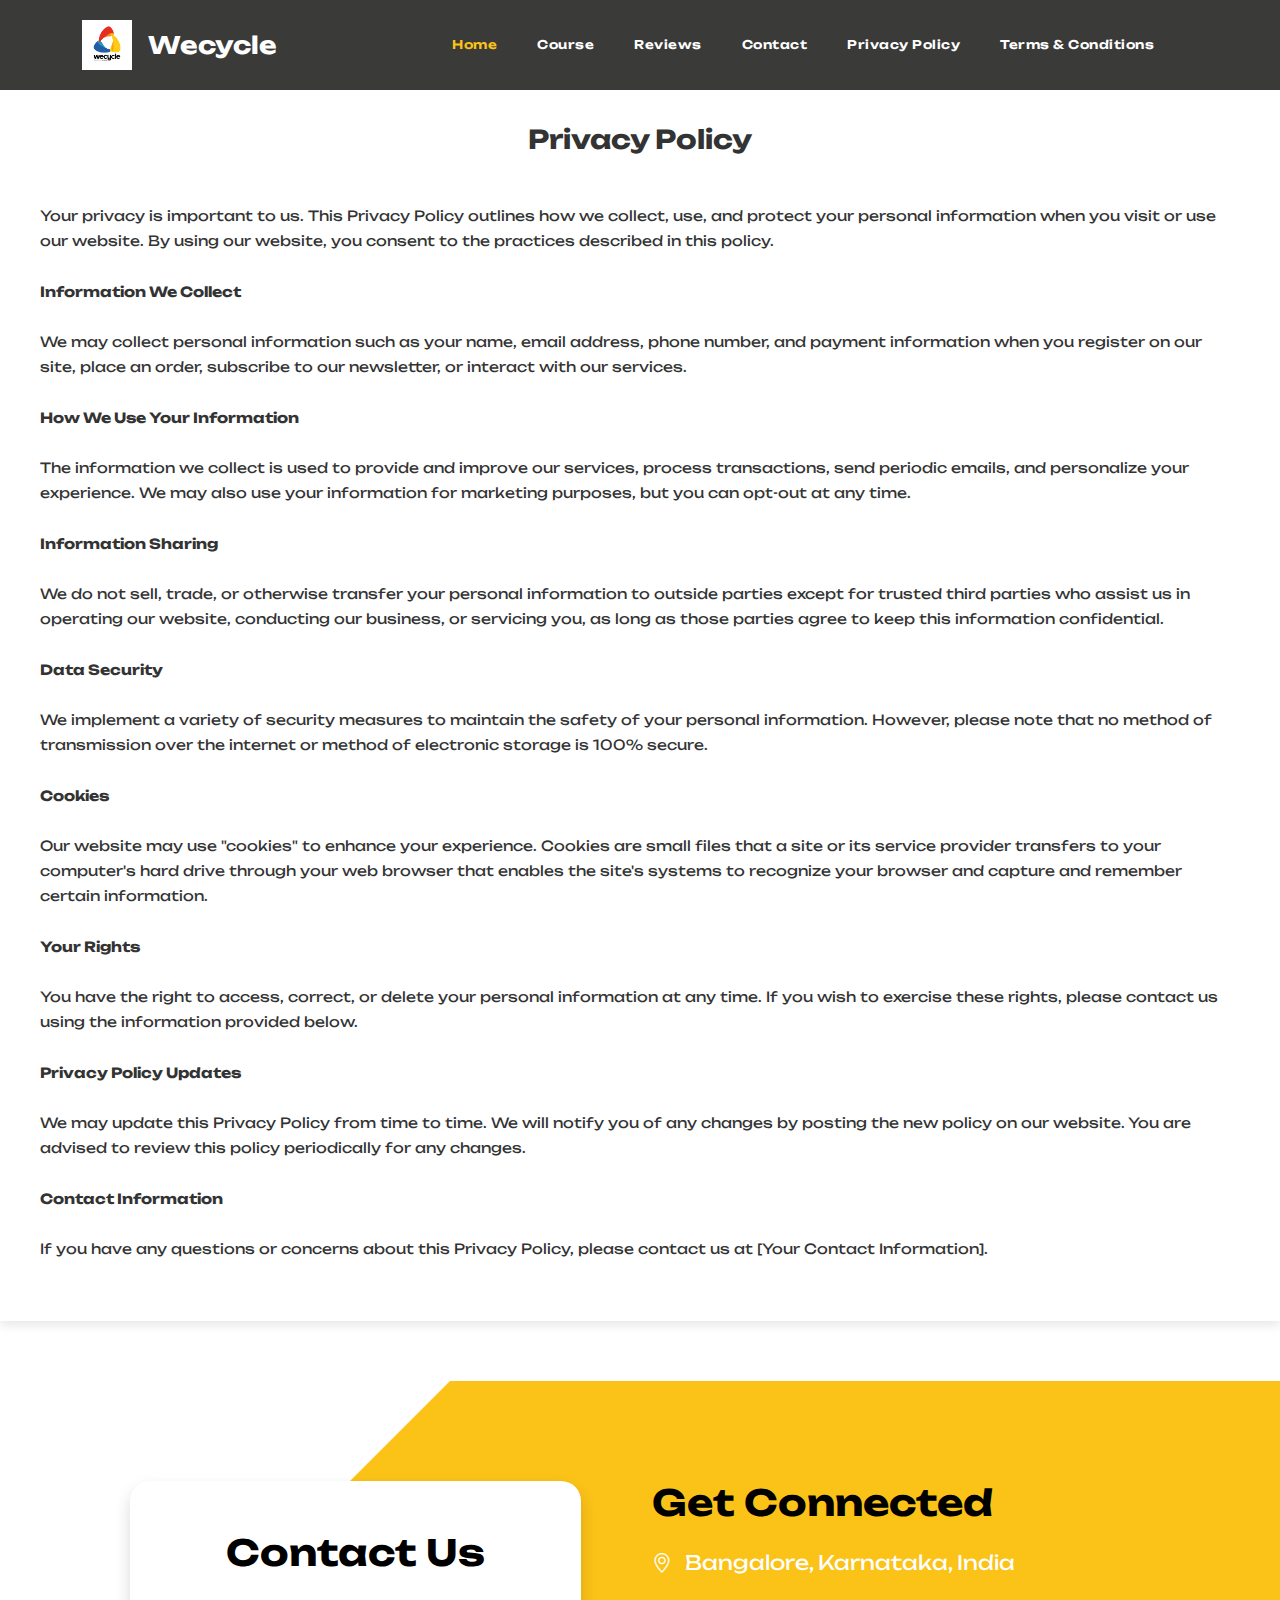
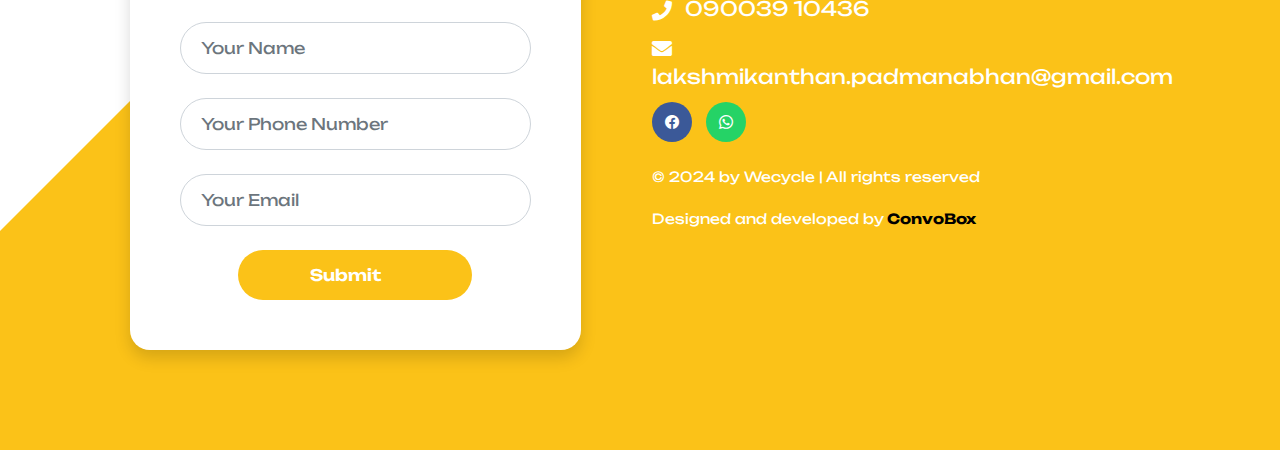
<file: privacy-policy.html>
<!doctype html>
<html lang="en">
    <head>
        <meta charset="utf-8">
        <meta name="viewport" content="width=device-width, initial-scale=1">

        <meta name="description" content="">
        <meta name="author" content="">

        <title> Privacy Policy | Wecycle EduTech</title>
        <link rel="stylesheet" href="https://cdnjs.cloudflare.com/ajax/libs/font-awesome/5.15.3/css/all.min.css">
        <link rel="icon" href="./images/round.png" type="image/x-icon">

        <script type="text/javascript" src="https://cdn.emailjs.com/dist/email.min.js"></script>

        <!-- CSS FILES -->        
        <link rel="preconnect" href="https://fonts.googleapis.com">
        
        <link rel="preconnect" href="https://fonts.gstatic.com" crossorigin>

        <link href="https://fonts.googleapis.com/css2?family=Unbounded:wght@300;400;600;700&display=swap" rel="stylesheet">

        <link href="css/bootstrap.min.css" rel="stylesheet">

        <link href="css/bootstrap-icons.css" rel="stylesheet">

        <link href="css/templatemo-ebook-landing.css" rel="stylesheet">

    </head>
    
    <body>

        <main>

            <nav class="navbar navbar-expand-lg" style="background-color: #3A3A38;">
                <div class="container">
                    <a class="navbar-brand custom-navbar-brand" href="/">
                        <div class="custom-logo">
                            <img src="./images/wecycle.png" alt="Wecycle Logo">
                        </div> 
                    </a>
                    <span class="custom-text">Wecycle</span>

                    
    
                    <button class="navbar-toggler" type="button" data-bs-toggle="collapse" data-bs-target="#navbarNav" aria-controls="navbarNav" aria-expanded="false" aria-label="Toggle navigation">
                        <span class="navbar-toggler-icon"></span>
                    </button>
    
                    <div class="collapse navbar-collapse" id="navbarNav">
                        <ul class="navbar-nav ms-lg-auto me-lg-4">
                            <li class="nav-item">
                                <a class="nav-link click" href="/">Home</a>
                            </li>
    
                            <li class="nav-item">
                                <a class="nav-link click" href="/#course">Course</a>
                            </li>

                        
                            <li class="nav-item">
                                <a class="nav-link click" href="/#reviews">Reviews</a>
                            </li>
                            <li class="nav-item">
                                <a class="nav-link click-scroll" href="#contact">Contact</a>
                            </li>
                            <li class="nav-item">
                                <a class="nav-link click-scroll" href="#privacy-policy">Privacy Policy</a>
                            </li>
                            <li class="nav-item">
                                <a class="nav-link click" href="/terms-conditions.html">Terms & Conditions</a>
                            </li>

                            
                        </ul>

                        <!-- <div class="d-none d-lg-block">
                            <a href="#" class="btn custom-btn custom-border-btn btn-naira btn-inverted">
                                <i class="btn-icon bi-cloud-download"></i>
                                <span>Download</span>
                            </a>
                        </div> -->
                    </div>
                </div>
            </nav>
            

            
       
            <br>
            <section class="custom-privacy-section section-padding" id="privacy-policy">
                <div class="custom-container">
                    <div class="custom-row text-center mb-5">
                        <h2 class="custom-title">Privacy Policy</h2>
                    </div>
                    <div class="custom-content">
                        <p>
                            Your privacy is important to us. This Privacy Policy outlines how we collect, use, and protect your personal information when you visit or use our website. By using our website, you consent to the practices described in this policy.
                            <br><br>
                            <strong>Information We Collect</strong>
                            <br><br>
                            We may collect personal information such as your name, email address, phone number, and payment information when you register on our site, place an order, subscribe to our newsletter, or interact with our services.
                            <br><br>
                            <strong>How We Use Your Information</strong>
                            <br><br>
                            The information we collect is used to provide and improve our services, process transactions, send periodic emails, and personalize your experience. We may also use your information for marketing purposes, but you can opt-out at any time.
                            <br><br>
                            <strong>Information Sharing</strong>
                            <br><br>
                            We do not sell, trade, or otherwise transfer your personal information to outside parties except for trusted third parties who assist us in operating our website, conducting our business, or servicing you, as long as those parties agree to keep this information confidential.
                            <br><br>
                            <strong>Data Security</strong>
                            <br><br>
                            We implement a variety of security measures to maintain the safety of your personal information. However, please note that no method of transmission over the internet or method of electronic storage is 100% secure.
                            <br><br>
                            <strong>Cookies</strong>
                            <br><br>
                            Our website may use "cookies" to enhance your experience. Cookies are small files that a site or its service provider transfers to your computer's hard drive through your web browser that enables the site's systems to recognize your browser and capture and remember certain information.
                            <br><br>
                            <strong>Your Rights</strong>
                            <br><br>
                            You have the right to access, correct, or delete your personal information at any time. If you wish to exercise these rights, please contact us using the information provided below.
                            <br><br>
                            <strong>Privacy Policy Updates</strong>
                            <br><br>
                            We may update this Privacy Policy from time to time. We will notify you of any changes by posting the new policy on our website. You are advised to review this policy periodically for any changes.
                            <br><br>
                            <strong>Contact Information</strong>
                            <br><br>
                            If you have any questions or concerns about this Privacy Policy, please contact us at [Your Contact Information].
                        </p>
                    </div>
                </div>
            </section>
            
            <section class="contact-section section-padding" id="contact">
                <div class="container">
                    <div class="row">
                        <div class="col-lg-5 col-12 mx-auto">
                            <form class="custom-form ebook-download-form bg-white shadow" id="contact-form" method="post" role="form">
                                <div class="text-center mb-5">
                                    <h2 class="mb-1">Contact Us</h2>
                                </div>
                                <div class="ebook-download-form-body">
                                    <div class="input-group mb-4">
                                        <input type="text" name="ebook-form-name" id="ebook-form-name" class="form-control" aria-label="ebook-form-name" aria-describedby="basic-addon1" placeholder="Your Name" required>
                                        <span class="input-group-text" id="basic-addon1">
                                            <i class="custom-form-icon bi-person"></i>
                                        </span>
                                    </div>
                                    <div class="input-group mb-4">
                                        <input type="tel" name="ebook-phone" id="ebook-phone" class="form-control" aria-label="ebook-form-phone" placeholder="Your Phone Number" required>
                                        <span class="input-group-text" id="basic-addon3">
                                            <i class="custom-form-icon bi-telephone"></i>
                                        </span>
                                    </div>
                                    <div class="input-group mb-4">
                                        <input type="email" name="ebook-email" id="ebook-email" pattern="[^ @]*@[^ @]*" class="form-control" placeholder="Your Email" aria-label="ebook-form-email" aria-describedby="basic-addon2" required="">
                                        <span class="input-group-text" id="basic-addon2">
                                            <i class="custom-form-icon bi-envelope"></i>
                                        </span>
                                    </div>
                                    <div class="col-lg-8 col-md-10 col-8 mx-auto">
                                        <button type="submit" class="form-control">Submit</button>
                                    </div>
                                    <div id="response-message" class="text-center mt-3" style="display: none;"></div>
                                    
                                </div>
                            </form>
                        </div>
                        
                        <div class="col-lg-6 col-12">
                            <h2 class="mb-4">Get Connected</h2>
                            <p class="mb-3">
                                <i class="bi-geo-alt me-2"></i>
                                Bangalore, Karnataka, India
                            </p>
                            <p class="contact-item mb-2">
                                <a href="tel:09003910436" class="contact-link">
                                    <i class="fas fa-phone"></i> 090039 10436
                                </a>
                            </p>
                            <p class="contact-item">
                                <a href="mailto:lakshmikanthan.padmanabhan@gmail.com" class="contact-link">
                                    <i class="fas fa-envelope"></i> lakshmikanthan.padmanabhan@gmail.com
                                </a>
                            </p>
                            <ul class="social-icon mb-4">
                                <li class="social-icon-item">
                                    <a href="https://www.facebook.com/profile.php?id=61564137404492" target="_blank" class="social-icon-link bi-facebook"></a>
                                </li>
                                <li class="social-icon-item">
                                    <a href="https://wa.me/919003910436" target="_blank" class="social-icon-link bi-whatsapp"></a>
                                </li>
                            </ul>
                            <p class="copyright-text">© 2024 by Wecycle | All rights reserved
                            <br><br><a>Designed and developed by</a><a href="https://www.convobox.in/" target="_blank"><strong>&nbsp;ConvoBox</strong></a></p>
                        </div>
                    </div>
                </div>
            </section>
            
            
            
            

        </main>

        <!-- JAVASCRIPT FILES -->
        <script src="js/jquery.min.js"></script>
        <script src="js/bootstrap.bundle.min.js"></script>
        <script src="js/jquery.sticky.js"></script>
        <script src="js/click-scroll.js"></script>
        <script src="js/custom.js"></script>
        <script>
            (function() {
                emailjs.init('Hi3XRD7qHYJsboxQB'); // Replace with your user ID from EmailJS
            })();
            
            document.getElementById('contact-form').addEventListener('submit', function(event) {
                event.preventDefault(); // Prevent the form from submitting the default way
            
                // Send email using EmailJS
                emailjs.sendForm('service_vlzjw29', 'template_gh83cmg', this)
                    .then(function() {
                        // Display success message
                        var responseMessage = document.getElementById('response-message');
                        responseMessage.style.display = 'block';
                        responseMessage.innerHTML = 'Message sent successfully!';
                        responseMessage.style.color = 'green'; // You can change the color as needed
                        
                        // Optionally reset the form
                        document.getElementById('contact-form').reset();
                    }, function(error) {
                        // Display error message
                        var responseMessage = document.getElementById('response-message');
                        responseMessage.style.display = 'block';
                        responseMessage.innerHTML = 'Failed to send message. Please try again.';
                        responseMessage.style.color = 'red'; // You can change the color as needed
                    });
            });
            </script>
            
        
    

    </body>
</html>
</file>
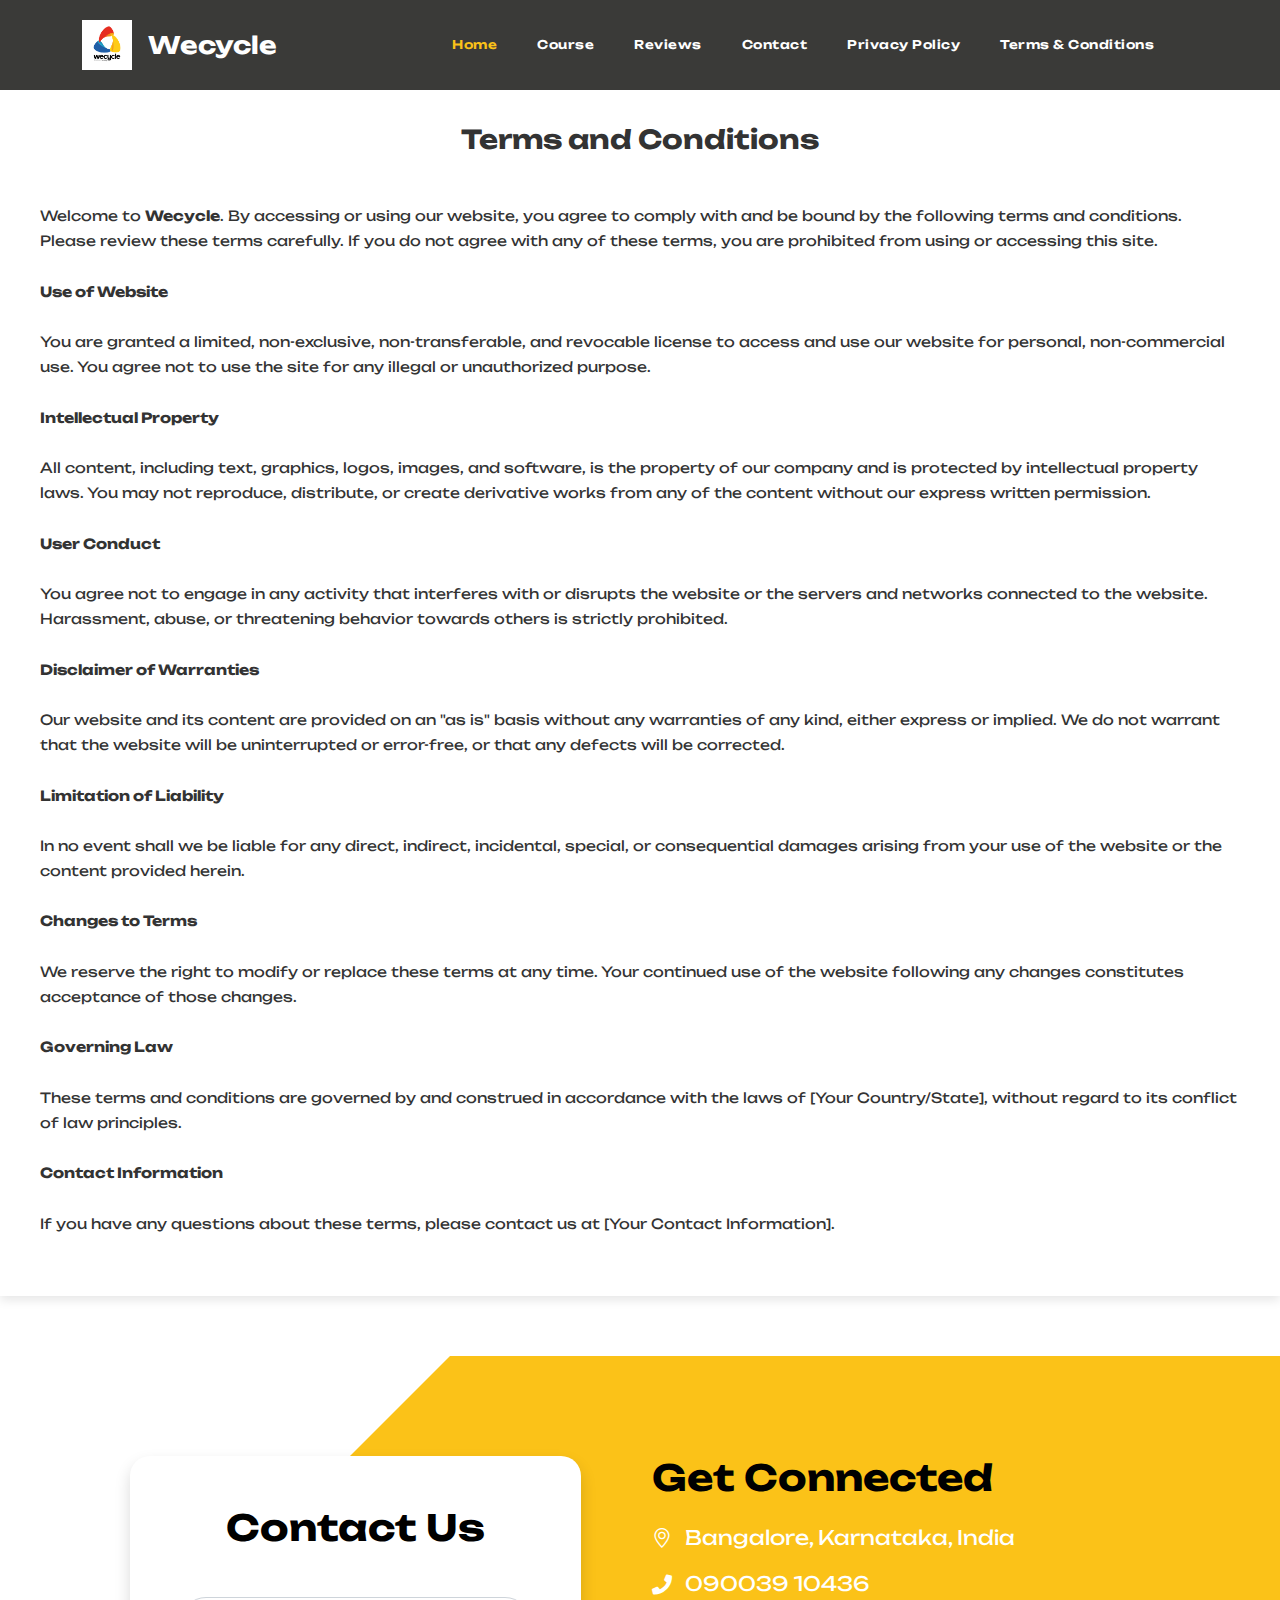
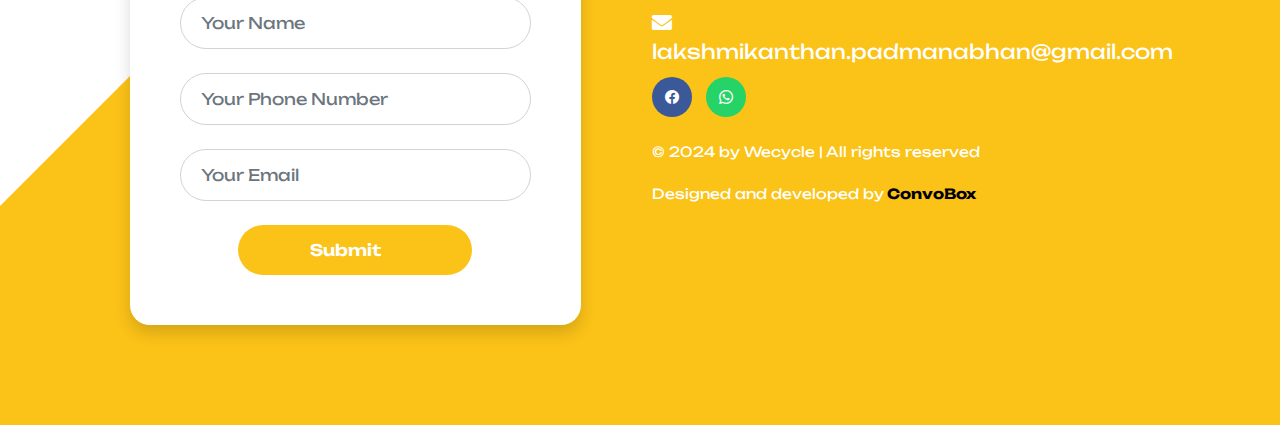
<file: terms-conditions.html>
<!doctype html>
<html lang="en">
    <head>
        <meta charset="utf-8">
        <meta name="viewport" content="width=device-width, initial-scale=1">

        <meta name="description" content="">
        <meta name="author" content="">

        <title> Terms and Conditions | Wecycle EduTech</title>
        <link rel="stylesheet" href="https://cdnjs.cloudflare.com/ajax/libs/font-awesome/5.15.3/css/all.min.css">
        <link rel="icon" href="./images/round.png" type="image/x-icon">

        <script type="text/javascript" src="https://cdn.emailjs.com/dist/email.min.js"></script>

        <!-- CSS FILES -->        
        <link rel="preconnect" href="https://fonts.googleapis.com">
        
        <link rel="preconnect" href="https://fonts.gstatic.com" crossorigin>

        <link href="https://fonts.googleapis.com/css2?family=Unbounded:wght@300;400;600;700&display=swap" rel="stylesheet">

        <link href="css/bootstrap.min.css" rel="stylesheet">

        <link href="css/bootstrap-icons.css" rel="stylesheet">

        <link href="css/templatemo-ebook-landing.css" rel="stylesheet">

    </head>
    
    <body>

        <main>

            <nav class="navbar navbar-expand-lg" style="background-color: #3A3A38;">
                <div class="container">
                    <a class="navbar-brand custom-navbar-brand" href="index.html">
                        <div class="custom-logo">
                            <img src="./images/wecycle.png" alt="Wecycle Logo">
                        </div> 
                    </a>
                    <span class="custom-text">Wecycle</span>

                    
    
                    <button class="navbar-toggler" type="button" data-bs-toggle="collapse" data-bs-target="#navbarNav" aria-controls="navbarNav" aria-expanded="false" aria-label="Toggle navigation">
                        <span class="navbar-toggler-icon"></span>
                    </button>
    
                    <div class="collapse navbar-collapse" id="navbarNav">
                        <ul class="navbar-nav ms-lg-auto me-lg-4">
                            <li class="nav-item">
                                <a class="nav-link click" href="/">Home</a>
                            </li>
    
                            <li class="nav-item">
                                <a class="nav-link click" href="/#course">Course</a>
                            </li>

                            
                            <li class="nav-item">
                                <a class="nav-link click" href="/#reviews">Reviews</a>
                            </li>
                            <li class="nav-item">
                                <a class="nav-link click-scroll" href="#contact">Contact</a>
                            </li>
                            <li class="nav-item">
                                <a class="nav-link click" href="/privacy-policy.html">Privacy Policy</a>
                            </li>
                            <li class="nav-item">
                                <a class="nav-link click-scroll" href="#terms">Terms & Conditions</a>
                            </li>

                            
                        </ul>

                </div>
            </nav>
            

           <br>
            <section class="custom-privacy-section section-padding" id="terms">
                <div class="custom-container">
                    <div class="custom-row text-center mb-5">
                        <h2 class="custom-title">Terms and Conditions</h2>
                    </div>
                    <div class="custom-content">
                        <p>
                            Welcome to <strong>Wecycle</strong>. By accessing or using our website, you agree to comply with and be bound by the following terms and conditions. Please review these terms carefully. If you do not agree with any of these terms, you are prohibited from using or accessing this site.
                            <br><br>
                            <strong>Use of Website</strong>
                            <br><br>
                            You are granted a limited, non-exclusive, non-transferable, and revocable license to access and use our website for personal, non-commercial use. You agree not to use the site for any illegal or unauthorized purpose.
                            <br><br>
                            <strong>Intellectual Property</strong>
                            <br><br>
                            All content, including text, graphics, logos, images, and software, is the property of our company and is protected by intellectual property laws. You may not reproduce, distribute, or create derivative works from any of the content without our express written permission.
                            <br><br>
                            <strong>User Conduct</strong>
                            <br><br>
                            You agree not to engage in any activity that interferes with or disrupts the website or the servers and networks connected to the website. Harassment, abuse, or threatening behavior towards others is strictly prohibited.
                            <br><br>
                            <strong>Disclaimer of Warranties</strong>
                            <br><br>
                            Our website and its content are provided on an "as is" basis without any warranties of any kind, either express or implied. We do not warrant that the website will be uninterrupted or error-free, or that any defects will be corrected.
                            <br><br>
                            <strong>Limitation of Liability</strong>
                            <br><br>
                            In no event shall we be liable for any direct, indirect, incidental, special, or consequential damages arising from your use of the website or the content provided herein.
                            <br><br>
                            <strong>Changes to Terms</strong>
                            <br><br>
                            We reserve the right to modify or replace these terms at any time. Your continued use of the website following any changes constitutes acceptance of those changes.
                            <br><br>
                            <strong>Governing Law</strong>
                            <br><br>
                            These terms and conditions are governed by and construed in accordance with the laws of [Your Country/State], without regard to its conflict of law principles.
                            <br><br>
                            <strong>Contact Information</strong>
                            <br><br>
                            If you have any questions about these terms, please contact us at [Your Contact Information].
                        </p>
                    </div>
                </div>
            </section>
            
            <section class="contact-section section-padding" id="contact">
                <div class="container">
                    <div class="row">
                        <div class="col-lg-5 col-12 mx-auto">
                            <form class="custom-form ebook-download-form bg-white shadow" id="contact-form" method="post" role="form">
                                <div class="text-center mb-5">
                                    <h2 class="mb-1">Contact Us</h2>
                                </div>
                                <div class="ebook-download-form-body">
                                    <div class="input-group mb-4">
                                        <input type="text" name="ebook-form-name" id="ebook-form-name" class="form-control" aria-label="ebook-form-name" aria-describedby="basic-addon1" placeholder="Your Name" required>
                                        <span class="input-group-text" id="basic-addon1">
                                            <i class="custom-form-icon bi-person"></i>
                                        </span>
                                    </div>
                                    <div class="input-group mb-4">
                                        <input type="tel" name="ebook-phone" id="ebook-phone" class="form-control" aria-label="ebook-form-phone" placeholder="Your Phone Number" required>
                                        <span class="input-group-text" id="basic-addon3">
                                            <i class="custom-form-icon bi-telephone"></i>
                                        </span>
                                    </div>
                                    <div class="input-group mb-4">
                                        <input type="email" name="ebook-email" id="ebook-email" pattern="[^ @]*@[^ @]*" class="form-control" placeholder="Your Email" aria-label="ebook-form-email" aria-describedby="basic-addon2" required="">
                                        <span class="input-group-text" id="basic-addon2">
                                            <i class="custom-form-icon bi-envelope"></i>
                                        </span>
                                    </div>
                                    <div class="col-lg-8 col-md-10 col-8 mx-auto">
                                        <button type="submit" class="form-control">Submit</button>
                                    </div>
                                    <div id="response-message" class="text-center mt-3" style="display: none;"></div>
                                    
                                </div>
                            </form>
                        </div>
                        
                        <div class="col-lg-6 col-12">
                            <h2 class="mb-4">Get Connected</h2>
                            <p class="mb-3">
                                <i class="bi-geo-alt me-2"></i>
                                Bangalore, Karnataka, India
                            </p>
                            <p class="contact-item mb-2">
                                <a href="tel:09003910436" class="contact-link">
                                    <i class="fas fa-phone"></i> 090039 10436
                                </a>
                            </p>
                            <p class="contact-item">
                                <a href="mailto:lakshmikanthan.padmanabhan@gmail.com" class="contact-link">
                                    <i class="fas fa-envelope"></i> lakshmikanthan.padmanabhan@gmail.com
                                </a>
                            </p>
                            <ul class="social-icon mb-4">
                                <li class="social-icon-item">
                                    <a href="https://www.facebook.com/profile.php?id=61564137404492" target="_blank" class="social-icon-link bi-facebook"></a>
                                </li>
                                <li class="social-icon-item">
                                    <a href="https://wa.me/919003910436" target="_blank" class="social-icon-link bi-whatsapp"></a>
                                </li>
                            </ul>
                            <p class="copyright-text">© 2024 by Wecycle | All rights reserved
                            <br><br><a>Designed and developed by</a><a href="https://www.convobox.in/" target="_blank"><strong>&nbsp;ConvoBox</strong></a></p>
                        </div>
                    </div>
                </div>
            </section>
            
            
            
            

        </main>

        <!-- JAVASCRIPT FILES -->
        <script src="js/jquery.min.js"></script>
        <script src="js/bootstrap.bundle.min.js"></script>
        <script src="js/jquery.sticky.js"></script>
        <script src="js/click-scroll.js"></script>
        <script src="js/custom.js"></script>
        <script>
            (function() {
                emailjs.init('Hi3XRD7qHYJsboxQB'); // Replace with your user ID from EmailJS
            })();
            
            document.getElementById('contact-form').addEventListener('submit', function(event) {
                event.preventDefault(); // Prevent the form from submitting the default way
            
                // Send email using EmailJS
                emailjs.sendForm('service_vlzjw29', 'template_gh83cmg', this)
                    .then(function() {
                        // Display success message
                        var responseMessage = document.getElementById('response-message');
                        responseMessage.style.display = 'block';
                        responseMessage.innerHTML = 'Message sent successfully!';
                        responseMessage.style.color = 'green'; // You can change the color as needed
                        
                        // Optionally reset the form
                        document.getElementById('contact-form').reset();
                    }, function(error) {
                        // Display error message
                        var responseMessage = document.getElementById('response-message');
                        responseMessage.style.display = 'block';
                        responseMessage.innerHTML = 'Failed to send message. Please try again.';
                        responseMessage.style.color = 'red'; // You can change the color as needed
                    });
            });
            </script>
            
        
    

    </body>
</html>
</file>
<file: css/templatemo-ebook-landing.css>
/*

TemplateMo 588 ebook landing

https://templatemo.com/tm-588-ebook-landing

*/

/*---------------------------------------
  CUSTOM PROPERTIES ( VARIABLES )             
-----------------------------------------*/
:root {
  --white-color:                  #ffffff;
  --primary-color:                #fbc218;
  --secondary-color:              #E9C46A;
  --section-bg-color:             #f0f8ff;
  --custom-btn-bg-color:          #fbc218;
  --custom-btn-bg-hover-color:    #dc7d33;
  --dark-color:                   #000000;
  --p-color:                      #717275;
  --link-hover-color:             #dc7d33;

  --body-font-family:             'Unbounded', sans-serif;

  --h1-font-size:                 42px;
  --h2-font-size:                 36px;
  --h3-font-size:                 28px;
  --h4-font-size:                 24px;
  --h5-font-size:                 22px;
  --h6-font-size:                 20px;
  --p-font-size:                  16px;
  --menu-font-size:               12px;
  --btn-font-size:                14px;
  --copyright-font-size:          14px;

  --border-radius-large:          100px;
  --border-radius-medium:         20px;
  --border-radius-small:          10px;

  --font-weight-light:            300;
  --font-weight-normal:           400;
  --font-weight-semibold:         600;
  --font-weight-bold:             700;
}

body {
  background-color: var(--white-color);
  font-family: var(--body-font-family); 
}

.txt{
  font-size: 15px;
}
.logo img {
  height: 45px; /* Adjust the height to your preference */
  width: auto; /* Maintain aspect ratio */
  margin-right: 10px; /* Space between the logo and text */
  border-radius: 5px; /* Optional: Adds rounded corners */
}
/*---------------------------------------
  TYPOGRAPHY               
-----------------------------------------*/

h2,
h4,
h5,
h6 {
  color: var(--dark-color);
}
h3{
  color: white;
}
h1,
h2,
h3,
h4,
h5,
h6 {
  font-weight: var(--font-weight-semibold);
}

h1 {
  font-size: var(--h1-font-size);
  font-weight: var(--font-weight-bold);
}

h2 {
  font-size: var(--h2-font-size);
  font-weight: var(--font-weight-bold);
}

h3 {
  font-size: var(--h3-font-size);
}

h4 {
  font-size: var(--h4-font-size);
}

h5 {
  font-size: var(--h5-font-size);
}

h6 {
  color: var(--secondary-color);
  font-size: var(--h6-font-size);
}

p {
  color: var(--p-color);
  font-size: var(--p-font-size);
  font-weight: var(--font-weight-normal);
}

ul li {
  color: var(--p-color);
  font-size: var(--p-font-size);
  font-weight: var(--font-weight-normal);
}

a, 
button {
  touch-action: manipulation;
  transition: all 0.3s;
}

a {
  display: inline-block;
  color: black;
  text-decoration: none;
}

a:hover {
  color: black;
}

b,
strong {
  font-weight: var(--font-weight-bold);
}


/*---------------------------------------
  SECTION               
-----------------------------------------*/
.section-padding {
  padding-top: 100px;
  padding-bottom: 100px;
}

::selection {
  background-color: var(--secondary-color);
  color: var(--white-color);
}


/*---------------------------------------
  AVATAR IMAGE               
-----------------------------------------*/
.avatar-image {
  border: 4px solid var(--white-color);
  border-radius: 100px;
  width: 60px;
  height: 60px;
  object-fit: cover;
}

.avatar-image-left {
  position: relative;
  left: -10px;
}

.avatar-image-left + .avatar-image-left {
  left: -20px;
}

.avatar-image-left + .avatar-image-left + .avatar-image-left {
  left: -30px;
}

.avatar-image-left + .avatar-image-left + .avatar-image-left + .avatar-image-left {
  left: -40px;
}

.avatar-group,
.reviews-group {
  position: relative;
  z-index: 22;
}

.reviews-group {
  display: inline-block;
  vertical-align: top;
}

.reviews-group strong {
  font-size: var(--h3-font-size);
  margin-right: 10px;
}


/*---------------------------------------
  CUSTOM LINK              
-----------------------------------------*/
.link {
  cursor: pointer;
  position: relative;
  white-space: nowrap;
  color: var(--white-color);
}

.link::before,
.link::after {
  position: absolute;
  width: 100%;
  height: 1px;
  background: currentColor;
  top: 100%;
  left: 0;
  pointer-events: none;
}

.link::before {
  content: '';
}

.link--kale::before {
  height: 10px;
  top: 100%;
  opacity: 0;
}

.link--kale:hover::before {
  opacity: 1;
  animation: lineUp 0.3s ease forwards;
}

@keyframes lineUp {
    0% {
      transform-origin: 50% 100%;
      transform: scale3d(1, 0.045, 1);
    }

    50% {
      transform-origin: 50% 100%;
      transform: scale3d(1, 1, 1);
    }

    51% {
      transform-origin: 50% 0%;
      transform: scale3d(1, 1, 1);
    }

    100% {
      transform-origin: 50% 0%;
      transform: scale3d(1, 0.045, 1);
    }
}

.link--kale::after {
    content: '';
    transition: opacity 0.3s;
    opacity: 0;
    transition-delay: 0s;
}

.link--kale:hover::after {
    opacity: 1;
    transition-delay: 0.3s;
}

.disc{
  color: black;
}

/*---------------------------------------
  CUSTOM BUTTON               
-----------------------------------------*/
.custom-btn {
  background: var(--custom-btn-bg-color);
  border: 2px solid transparent;
  border-radius: var(--border-radius-large);
  color: black;
  font-size: var(--btn-font-size);
  font-weight: var(--font-weight-semibold);
  line-height: normal;
  transition: all 0.3s;
  padding: 10px 20px;
}

.custom-btn:hover {
  background: var(--custom-btn-bg-hover-color);
  color: var(--white-color);
}

.custom-border-btn {
  background: transparent;
  border: 2px solid var(--custom-btn-bg-color);
  color: var(--custom-btn-bg-color);
}

.custom-border-btn:hover {
  background: var(--custom-btn-bg-color);
  border-color: transparent;
  color: var(--white-color);
}

.custom-btn-bg-white {
  border-color: var(--white-color);
  color: var(--white-color);
}

.btn-naira {
  padding: 0;
  position: relative;
  z-index: 1;
  overflow: hidden;
  -webkit-backface-visibility: hidden;
  -webkit-transition: background-color 0.3s;
  transition: background-color 0.3s;
}

.btn-naira::before {
  content: '';
  position: absolute;
  left: -50%;
  width: 200%;
  height: 200%;
  background: var(--primary-color);
  top: -50%;
  z-index: -1;
  -webkit-transform: translate3d(0, -100%, 0) rotate3d(0, 0, 1, -10deg);
  transform: translate3d(0, -100%, 0) rotate3d(0, 0, 1, -10deg);
}

.btn-naira.btn-inverted::before {
  background: var(--primary-color);
}

.btn-naira > span {
  display: block;
  vertical-align: middle;
}

.btn-naira .btn-icon {
  position: absolute;
  top: 0;
  width: 100%;
  left: 0;
  color: var(--white-color);
  -webkit-transform: translate3d(0, -100%, 0);
  transform: translate3d(0, -100%, 0);
}

.btn-naira > span,
.btn-naira .btn-icon {
  padding: 10px 20px;
  -webkit-transition: -webkit-transform 0.3s;
  transition: transform 0.3s;
  -webkit-transition-timing-function: cubic-bezier(0.75, 0, 0.125, 1);
  transition-timing-function: cubic-bezier(0.75, 0, 0.125, 1);
}

.btn-naira:hover::before {
  -webkit-animation: anim-naira-1 0.3s forwards ease-in;
  animation: anim-naira-1 0.3s forwards ease-in;
}

@-webkit-keyframes anim-naira-1 {
  50% {
    -webkit-transform: translate3d(0, -50%, 0) rotate3d(0, 0, 1, -10deg);
    transform: translate3d(0, -50%, 0) rotate3d(0, 0, 1, -10deg);
    -webkit-animation-timing-function: ease-out;
    animation-timing-function: ease-out;
  }
  100% {
    -webkit-transform: translate3d(0, 0%, 0) rotate3d(0, 0, 1, 0deg);
    transform: translate3d(0, 0%, 0) rotate3d(0, 0, 1, 0deg);
  }
}

@keyframes anim-naira-1 {
  50% {
    -webkit-transform: translate3d(0, -50%, 0) rotate3d(0, 0, 1, -10deg);
    transform: translate3d(0, -50%, 0) rotate3d(0, 0, 1, -10deg);
    -webkit-animation-timing-function: ease-out;
    animation-timing-function: ease-out;
  }
  100% {
    -webkit-transform: translate3d(0, 0%, 0) rotate3d(0, 0, 1, 0deg);
    transform: translate3d(0, 0%, 0) rotate3d(0, 0, 1, 0deg);
  }
}

.btn-naira:hover {
  background-color: var(--primary-color);
  -webkit-transition: background-color 0s 0.3s;
  transition: background-color 0s 0.3s;
}

.btn-naira.btn-inverted:hover {
  background-color: var(--primary-color);
}

.btn-naira:hover .btn-icon {
  -webkit-transform: translate3d(0, 0, 0);
  transform: translate3d(0, 0, 0);
}

.btn-naira:hover > span {
  opacity: 0;
  -webkit-transform: translate3d(0, 100%, 0);
  transform: translate3d(0, 100%, 0);
}


/*---------------------------------------
  NAVIGATION              
-----------------------------------------*/
.sticky-wrapper {
  position: absolute;
  top: 0;
  right: 0;
  left: 0;
}

.sticky-wrapper.is-sticky .navbar {
  background-color: #3A3A38;
}

.navbar {
  background: transparent;
  z-index: 99;
  padding-top: 15px;
  padding-bottom: 15px;
}

.navbar-brand,
.navbar-brand:hover {
  font-size: var(--h3-font-size);
  font-weight: var(--font-weight-bold);
  display: block;
  color: var(--white-color);
}


/* privacy_nav */



/* Container for the logo and brand name */
.custom-navbar-brand {
  display: flex;
  align-items: center;
  text-decoration: none; /* Remove underline */
}

/* Logo image styling */
.custom-logo img {
  height: 50px; /* Adjust the height to your preference */
  width: auto; /* Maintain aspect ratio */
  margin-right: 15px; /* Space between the logo and text */
}
.price{
  color: black;
}

.promotion-container {
  margin-bottom: 50px;
  text-align: center;
}

.promo-header h2 {
  color: rgb(38, 125, 60);
  margin-bottom: 20px;
}

.promo-content {
  display: flex;
  justify-content: center;
}

.promo-table {
  width: 80%;
  border-collapse: collapse;
  margin: 0 auto;
}

.promo-table td {
  padding: 10px;
  font-size: 16px;
  border-bottom: 1px solid #ddd;
  text-align: left;
}

.promo-table .promo-total {
  font-weight: bold;
  font-size: 18px;
  color: rgb(38, 125, 60);
  text-align: center;
  border-top: 2px solid #ddd;
  padding-top: 20px;
}
.contact-item {
  font-size: 18px;
  color: #fff; /* White color for the text */
  margin-bottom: 10px;
}

.contact-link {
  text-decoration: none;
  color: #fff; /* White color for the link text */
}

.contact-link i {
  margin-right: 8px;
  color: #fff; /* White color for the icons */
}

.contact-link:hover {
  text-decoration: underline;
  color: #d1d1d1; /* Light grey on hover */
}

.contact-item .fas {
  vertical-align: middle;
  font-size: 20px;
}

/* social */

/* Common styles for social icon items */
.social-icon-item a {
  display: inline-block;
  width: 40px;
  height: 40px;
  line-height: 40px;
  border-radius: 50%;
  text-align: center;
  background-color: #f0f0f0; /* Default light background color */
  color: #fff; /* Default icon color */
  transition: background-color 0.3s ease, color 0.3s ease;
}

/* Facebook Icon Container */
.social-icon-link.bi-facebook {
  background-color: #3b5998; /* Facebook blue background */
}

.social-icon-link.bi-facebook:hover {
  background-color: #2d4373; /* Darker Facebook blue on hover */
}

/* WhatsApp Icon Container */
.social-icon-link.bi-whatsapp {
  background-color: #25D366; /* WhatsApp green background */
}

.social-icon-link.bi-whatsapp:hover {
  background-color: #075e54; /* Darker WhatsApp green on hover */
}



.whyus-container {
  background-color: #f9f9f9;
  padding: 50px 0;
}

.whyus-wrapper {
  max-width: 800px;
  margin: 0 auto;
  text-align: center;
}



.whyus-content p {
  font-size: 16px;
  line-height: 1.8;
  color: #555;
  margin-bottom: 20px;
}

.whyus-content p:last-child {
  font-weight: 600;
  color: #ff5722;
}

/* Brand name styling */
.custom-text {
  font-size: 24px; /* Adjust font size */
  font-weight: bold; /* Make the text bold */
  color: white; /* Set text color to white */
  white-space: nowrap; /* Prevent text wrapping */
  margin-left: -15px; /* Adjust spacing from the logo */
}


.navbar-expand-lg .navbar-nav .nav-link {
  border-radius: var(--border-radius-large);
  margin: 10px;
  padding: 10px;
}
h6{
  color: #fbc218;
}
.navbar-nav .nav-link {
  display: inline-block;
  color: var(--white-color);
  font-size: var(--menu-font-size);
  font-weight: var(--font-weight-semibold);
  letter-spacing: 0.5px;
  position: relative;
  padding-top: 15px;
  padding-bottom: 15px;
}

.navbar-nav .nav-link.active, 
.navbar-nav .nav-link:hover {
  color: var(--primary-color);
}

.navbar-toggler {
  border: 0;
  padding: 0;
  cursor: pointer;
  margin: 0;
  width: 30px;
  height: 35px;
  outline: none;
}

.navbar-toggler:focus {
  outline: none;
  box-shadow: none;
}

.navbar-toggler[aria-expanded="true"] .navbar-toggler-icon {
  background: transparent;
}

.navbar-toggler[aria-expanded="true"] .navbar-toggler-icon:before,
.navbar-toggler[aria-expanded="true"] .navbar-toggler-icon:after {
  transition: top 300ms 50ms ease, -webkit-transform 300ms 350ms ease;
  transition: top 300ms 50ms ease, transform 300ms 350ms ease;
  transition: top 300ms 50ms ease, transform 300ms 350ms ease, -webkit-transform 300ms 350ms ease;
  top: 0;
}

.navbar-toggler[aria-expanded="true"] .navbar-toggler-icon:before {
  transform: rotate(45deg);
}

.navbar-toggler[aria-expanded="true"] .navbar-toggler-icon:after {
  transform: rotate(-45deg);
}

.navbar-toggler .navbar-toggler-icon {
  background: var(--white-color);
  transition: background 10ms 300ms ease;
  display: block;
  width: 30px;
  height: 2px;
  position: relative;
}

.navbar-toggler .navbar-toggler-icon:before,
.navbar-toggler .navbar-toggler-icon:after {
  transition: top 300ms 350ms ease, -webkit-transform 300ms 50ms ease;
  transition: top 300ms 350ms ease, transform 300ms 50ms ease;
  transition: top 300ms 350ms ease, transform 300ms 50ms ease, -webkit-transform 300ms 50ms ease;
  position: absolute;
  right: 0;
  left: 0;
  background: var(--white-color);
  width: 30px;
  height: 2px;
  content: '';
}

.navbar-toggler .navbar-toggler-icon::before {
  top: -8px;
}

.navbar-toggler .navbar-toggler-icon::after {
  top: 8px;
}

/* privacypolicy */

.custom-privacy-section {
   /* Light grey background */
  padding: 60px 0;
  display: flex;
  align-items: center;
  justify-content: center;
  min-height: 100vh;
}

.custom-container {
  background-color: #fff;
  padding: 40px;
  width: 100%; /* Reduced width */
  max-width: 2000px;
  margin: auto;
  box-shadow: 0 4px 10px rgba(0, 0, 0, 0.1);
  text-align: left;
}

.custom-title {
  color: #333;
  font-size: 26px;
  font-weight: bold;
  margin-bottom: 20px;
}

.custom-content p {
  color: #333;
  font-size: 14px;
  line-height: 1.8;
  margin-bottom: 20px;
}


/*---------------------------------------
  HERO        
-----------------------------------------*/
.hero-section {
  background-image: url('../images/businessman-sitting-by-table-cafe.jpg');
  background-repeat: no-repeat;
  background-size: cover;
  background-position: center;
  position: relative;
  padding-top: 50px;
}

.hero-section::after {
  content: "";
  position: absolute;
  top: 0;
  right: 0;
  bottom: 0;
  left: 0;
  pointer-events: none;
  background-color: rgba(0, 0, 0, 0.45);
}

.hero-section .row {
  position: relative;
  z-index: 22;
  top: 100px;
}

.hero-image {
  position: relative;
  z-index: 2;
  bottom: 100px;
  display: block;
  margin: auto;
}

@media screen and (min-width: 991px) {
  .hero-section {
    height: calc(90vh - 88px);
    padding-top: 350px;
  }
}


/*---------------------------------------
  FEATURED              
-----------------------------------------*/
.featured-section {
  background-color: var(--custom-btn-bg-color);
  position: relative;
  padding-top: 50px;
  padding-bottom: 60px;
}

.featured-section::after {
  content: "";
  position: absolute;
  bottom: 0;
  right: 0;
  width: 0;
  height: 0;
  border-style: solid;
  border-width: 0 0 450px 450px;
  border-color: transparent transparent var(--white-color) transparent;
  pointer-events: none;
}


/*---------------------------------------
  CUSTOM BLOCK              
-----------------------------------------*/
.custom-block {
  background-image: url('../images/businessman-sitting-by-table-cafe.jpg');
  background-repeat: no-repeat;
  background-size: cover;
  background-position: center;
  border-radius: var(--border-radius-medium);
  position: relative;
  overflow: hidden;
}

.custom-block::after {
  content: "";
  position: absolute;
  top: 0;
  right: 0;
  bottom: 0;
  left: 0;
  pointer-events: none;
  background-color: rgba(0, 0, 0, 0.45);
}

.custom-block .avatar-image {
  min-width: 60px;
  margin: auto;
  left: 0;
}

.custom-block .bi-star {
  color: var(--white-color);
}

.custom-block .bi-star-fill {
  color: var(--secondary-color);

}.custom-block .bi-star-half {
  color: var(--secondary-color);
}

.custom-block-image-wrap {
  background-color: rgba(231, 111, 81, 0.85);
  border-radius: 0 0 var(--border-radius-medium) var(--border-radius-medium);
  position: relative;
  z-index: 2;
  overflow: hidden;
  margin: auto;
  padding: 25px 45px;
}

.custom-block-info {
  position: relative;
  z-index: 2;
  padding: 30px;
}

.custom-block-info strong,
.custom-block-info p {
  color: var(--white-color);
}

.custom-block-info p {
  color: rgba(255, 255, 255, 0.9);
  line-height: 1.8;
}


/*---------------------------------------
  THE BOOK SECTION            
-----------------------------------------*/
.book-section-info {
  padding-top: 40px;
  padding-right: 40px;
  padding-left: 40px;
}

.nav-pills {
  border: 2px solid var(--primary-color);
  border-radius: var(--border-radius-medium);
  position: sticky;
  top: 120px;
  padding: 30px;
}

.nav-pills .nav-link {
  background: var(--section-bg-color);
  color: var(--p-color);
  border-radius: var(--border-radius-large);
  margin-top: 5px;
  margin-bottom: 10px;
  padding: 15px 30px;
}

.nav-pills .nav-link:hover,
.nav-pills .nav-link.active, 
.nav-pills .show>.nav-link {
  background: var(--primary-color);
  color: var(--white-color);
}

.scrollspy-example-2 {
  padding-right: 30px;
  padding-left: 30px;
}

.scrollspy-example-item {
  border-bottom: 5px dotted var(--p-color);
  min-height: 500px;
  padding-top: 20px;
  padding-bottom: 50px;
}

.scrollspy-example-item:last-child {
  border-bottom: 0;
}

.scrollspy-example-item-image {
  border-radius: var(--border-radius-medium);
}

.scrollspy-example-item h5 {
  padding-top: 30px;
  padding-bottom: 20px;
}

.blockquote {
  background: var(--section-bg-color);
  border-radius: var(--border-radius-small);
  font-size: var(--h5-font-size);
  font-weight: var(--font-weight-semibold);
  color: var(--site-footer-bg-color);
  margin-top: 30px;
  margin-bottom: 30px;
  padding: 80px 40px 40px 40px;
  text-align: center;
}

.blockquote::before {
  content: "“";
  color: var(--custom-btn-bg-color);
  font-size: 100px;
  line-height: 1rem;
  display: block;
}


/*---------------------------------------
  AUTHOR SECTION            
-----------------------------------------*/
.author-section {
  background-image: url('../images/circle-scatter-haikei.png');
  background-repeat: no-repeat;
  background-size: contain;
  background-position: left bottom;
  position: relative;
  margin-top: 50px;
}

.author-image {
  border: 10px solid var(--secondary-color);
  border-radius: 100%;
  display: block;
  margin: auto;
  width: 350px;
  height: 350px;
  object-fit: cover;
}


/*---------------------------------------
  DIVIDER SECTION               
-----------------------------------------*/
.divider-section {
  background-image: url('../images/wave-haikei.png');
  background-repeat: no-repeat;
  background-size: cover;
  background-position: center;
}


/*---------------------------------------
  CONTACT               
-----------------------------------------*/
.contact-section {
  background: var(--custom-btn-bg-color);
  position: relative;
  overflow: hidden;
}

.contact-section::before {
  content: "";
  position: absolute;
  top: 0;
  left: 0;
  width: 0;
  height: 0;
  border-style: solid;
  border-width: 450px 450px 0 0;
  border-color: var(--white-color) transparent transparent;
  pointer-events: none;
}

.contact-section .container {
  position: relative;
}

.contact-section p {
  color: var(--white-color);
  font-size: var(--h6-font-size);
}

.contact-link {
  color: var(--white-color);
}

.contact-section .copyright-text {
  font-size: var(--copyright-font-size);
}


/*---------------------------------------
  EBOOK DOWNLOAD FORM               
-----------------------------------------*/
.ebook-download-form {
  border-radius: var(--border-radius-medium);
  position: relative;
  z-index: 2;
  padding: 50px;
}


/*---------------------------------------
  CUSTOM FORM               
-----------------------------------------*/
.custom-form .form-control {
  border-radius: var(--border-radius-large);
  box-shadow: none;
  color: var(--p-color);
  padding-top: 13px;
  padding-bottom: 13px;
  padding-right: 40px;
  padding-left: 20px;
  outline: none;
}

.custom-form .form-control:focus,
.custom-form .form-control:hover {
  border-color: var(--primary-color);
}

.custom-form .form-control:focus + .input-group-text .custom-form-icon,
.custom-form .form-control:hover + .input-group-text .custom-form-icon {
  opacity: 1;
}

.custom-form .input-group-text {
  background: transparent;
  border: 0;
  border-radius: 0;
  position: absolute;
  top: 0;
  right: 0;
  bottom: 0;
  margin: 10px;
}

.custom-form-icon {
  position: relative;
  z-index: 22;
  opacity: 0;
  transition: opacity 0.3s ease;
}

.input-group:not(.has-validation)>.dropdown-toggle:nth-last-child(n+3), .input-group:not(.has-validation)>.form-floating:not(:last-child)>.form-control, .input-group:not(.has-validation)>.form-floating:not(:last-child)>.form-select, .input-group:not(.has-validation)>:not(:last-child):not(.dropdown-toggle):not(.dropdown-menu):not(.form-floating) {
  border-radius: var(--border-radius-large);
}

.custom-form button[type="submit"] {
  background: var(--custom-btn-bg-color);
  border: none;
  border-radius: var(--border-radius-large);
  color: var(--white-color);
  font-size: var(--p-font-size);
  font-weight: var(--font-weight-semibold);
  transition: all 0.3s;
  margin-bottom: 0;
}

.custom-form button[type="submit"]:hover,
.custom-form button[type="submit"]:focus {
  background: var(--custom-btn-bg-hover-color);
  border-color: transparent;
}


/*---------------------------------------
  SOCIAL ICON               
-----------------------------------------*/
.social-icon {
  margin: 0;
  padding: 0;
}

.social-icon-item {
  list-style: none;
  display: inline-block;
  vertical-align: top;
}

.social-icon-link {
  background: var(--secondary-color);
  border-radius: var(--border-radius-large);
  color: var(--white-color);
  font-size: var(--copyright-font-size);
  display: block;
  margin-right: 10px;
  text-align: center;
  width: 35px;
  height: 35px;
  line-height: 36px;
  transition: background 0.2s, color 0.2s;
}

.social-icon-link:hover {
  background: var(--primary-color);
  color: var(--white-color);
}


/*---------------------------------------
  RESPONSIVE STYLES               
-----------------------------------------*/
@media screen and (max-width: 991px) {
  h1 {
    font-size: 48px;
  }

  h2 {
    font-size: 36px;
  }

  h3 {
    font-size: 32px;
  }

  h4 {
    font-size: 28px;
  }

  h5 {
    font-size: 20px;
  }

  h6 {
    font-size: 18px;
  }

  .section-padding {
    padding-top: 50px;
    padding-bottom: 50px;
  }
  
  .navbar {
    background-color: rgba(0, 0, 0, 0.65);
  }

  .navbar-expand-lg .navbar-nav {
    padding-bottom: 20px;
  }

  .navbar-expand-lg .navbar-nav .nav-link {
    padding: 0;
  }

  .scrollspy-example-2 .scrollspy-example-item:first-child {
    padding-top: 0;
  }

  .scrollspy-example-item h5 {
    padding-bottom: 5px;
  }

  .book-section-info {
    padding-top: 20px;
    padding-right: 20px;
    padding-left: 20px;
  }

  .ebook-download-form {
    padding: 30px;
  }
}

@media screen and (max-width: 480px) {
  h1 {
    font-size: 36px;
  }

  h2 {
    font-size: 28px;
  }

  h3 {
    font-size: 26px;
  }

  h4 {
    font-size: 22px;
  }

  h5 {
    font-size: 20px;
  }

  .navbar-brand {
    font-size: var(--p-font-size);
  }

  .navbar-brand-icon {
    width: 30px;
    height: 30px;
    line-height: 30px;
  }

  .navbar-brand-icon::after {
    top: 5px;
  }

  .btn-naira > span, 
  .btn-naira .btn-icon {
    font-size: 12px;
    padding: 5px 15px;
  }
}
</file>
